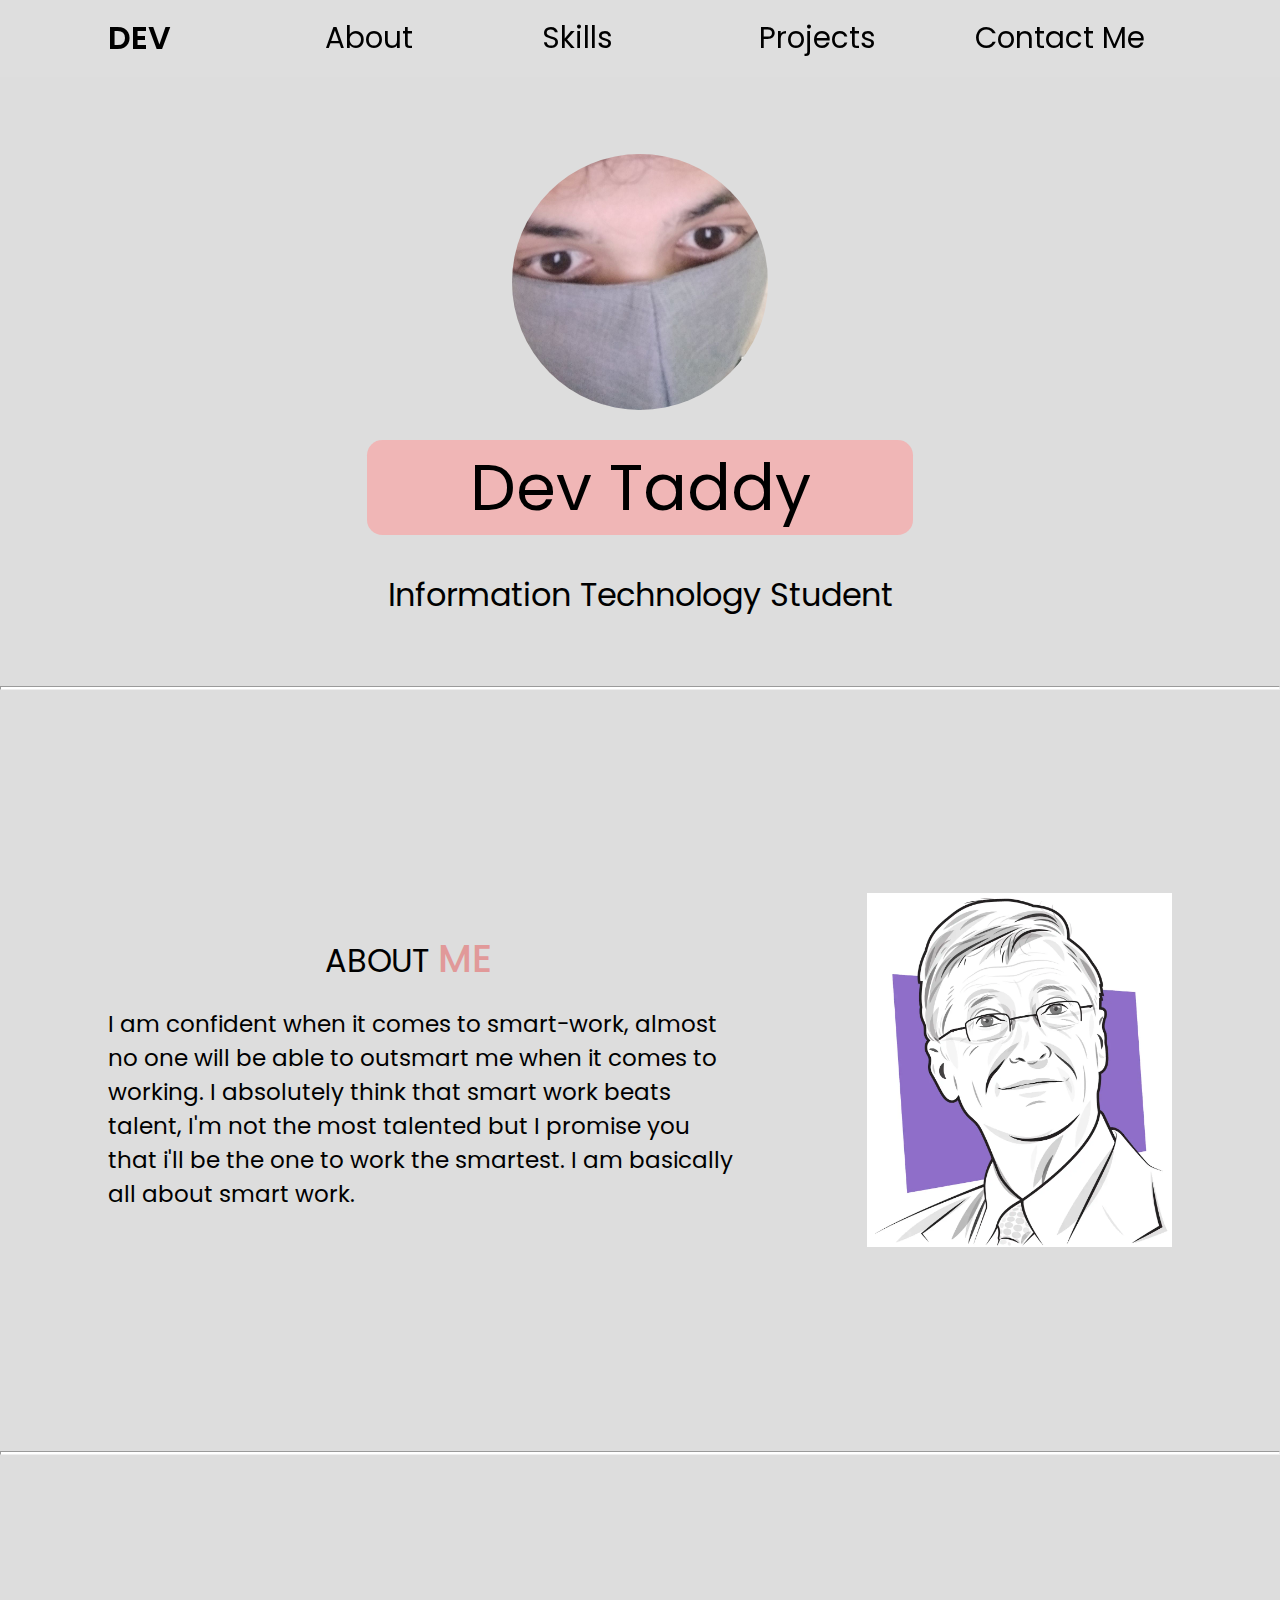
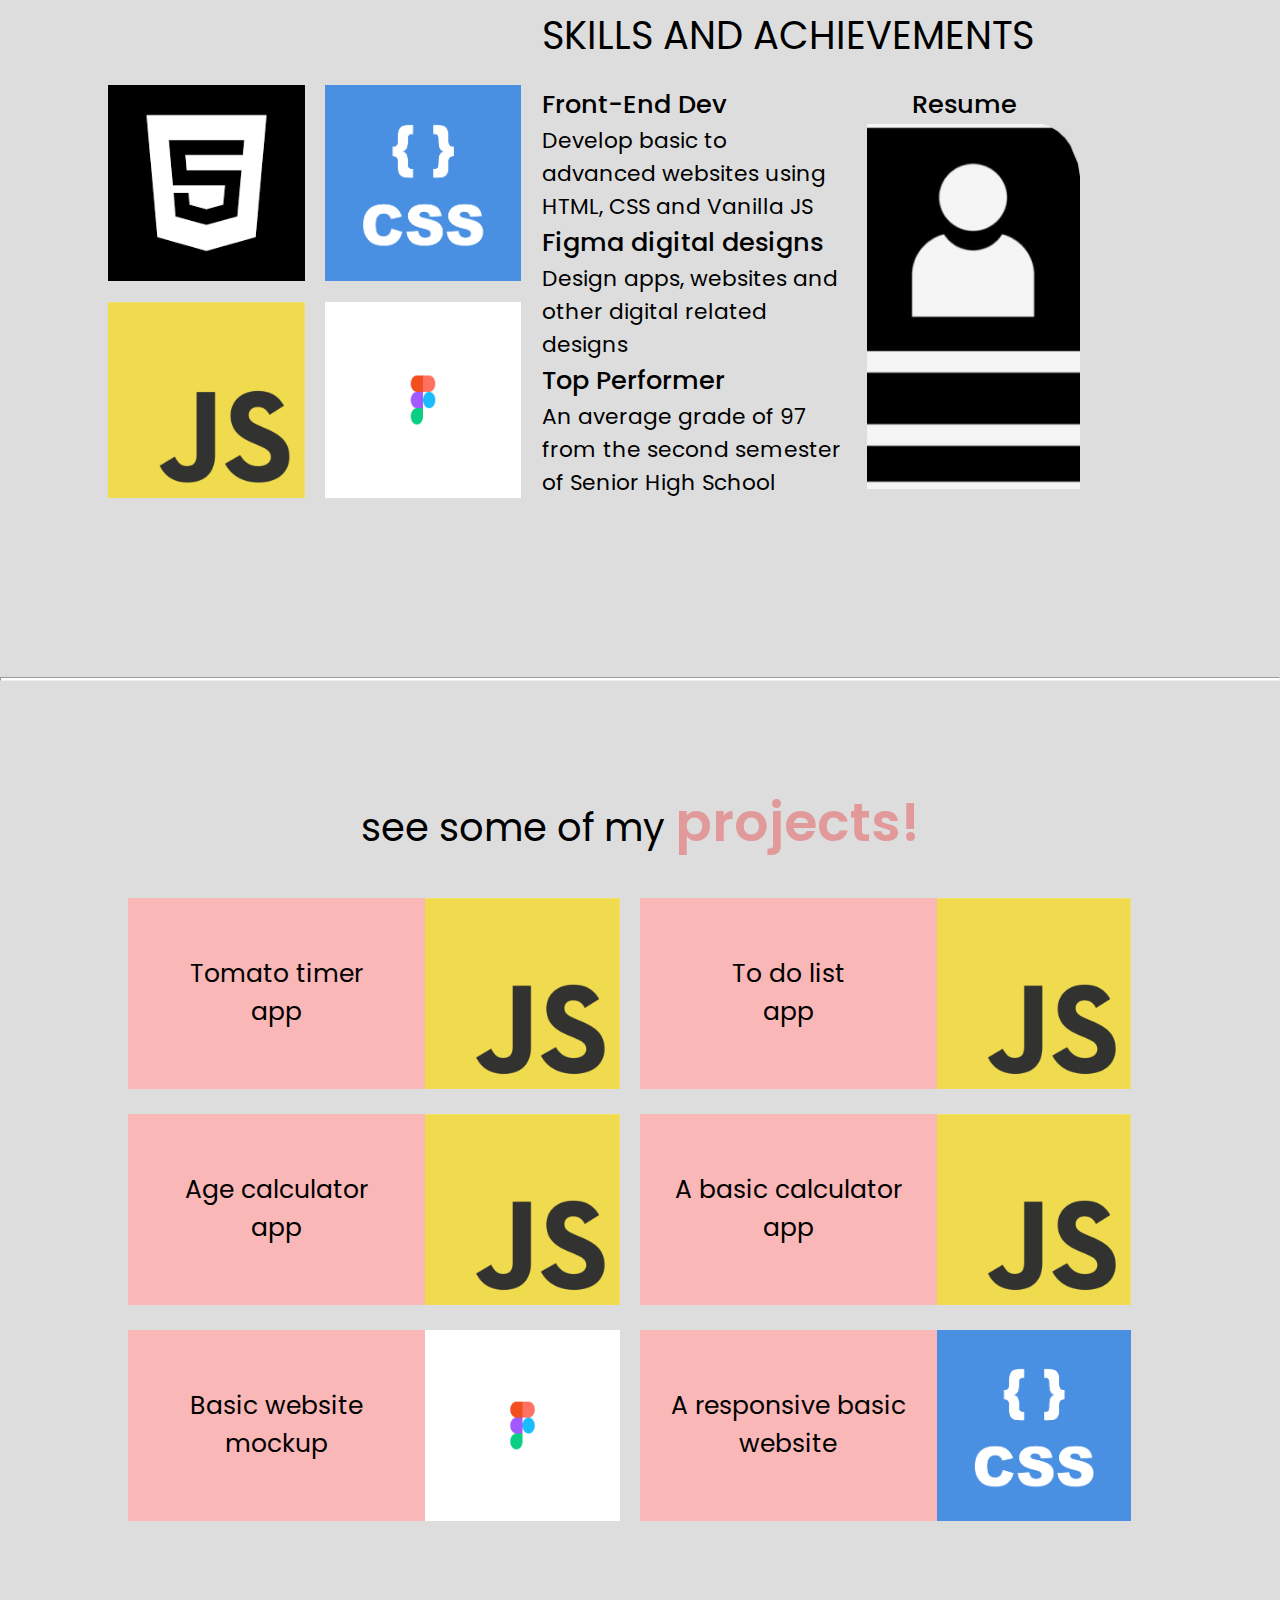
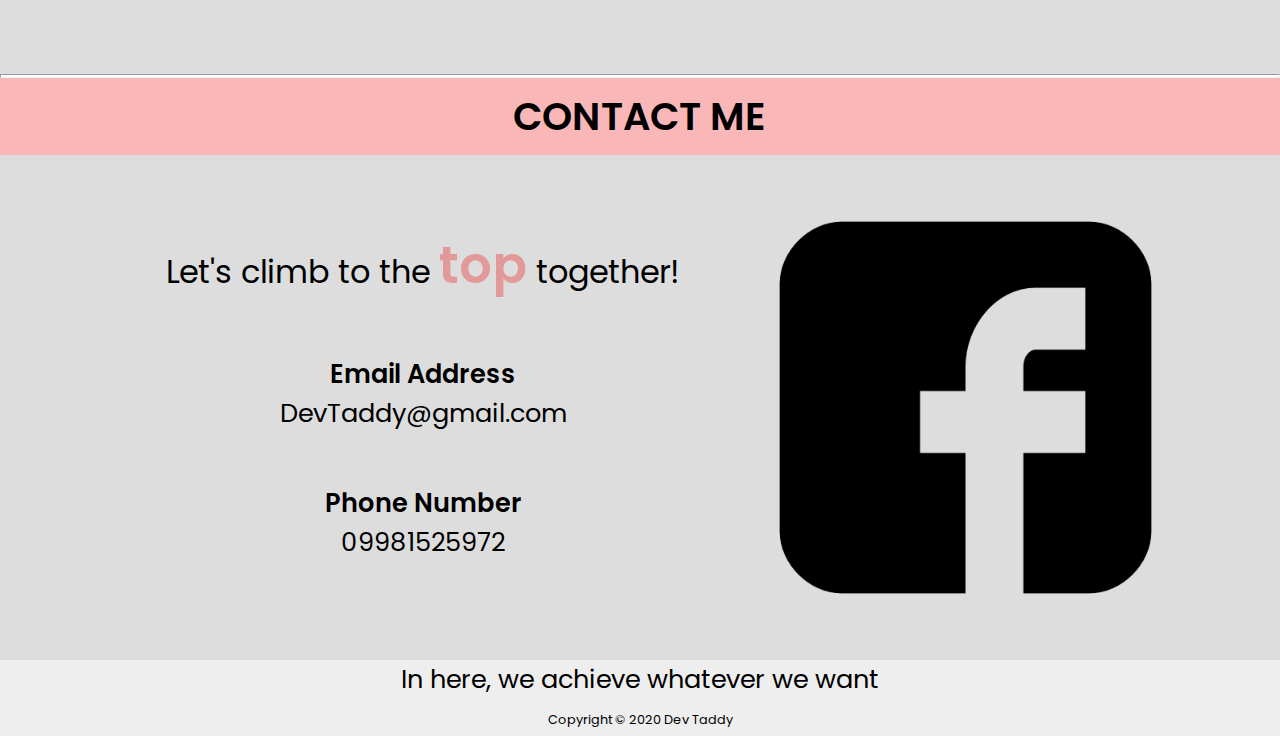
<file: index.html>
<!DOCTYPE html>
<html lang="en">
  <head>
    <meta charset="UTF-8" />
    <meta name="viewport" content="width=device-width, initial-scale=1.0" />
    <meta
      name="description"
      content="A personal portfolio of a web developer from Cebu City, Philippines"
    />
    <meta
      name="keywords"
      content="web design, web dev, portfolio, web dev portfolio, web development cebu, University of Cebu programmer
        , Cebu Programmer portfolio"
    />
    <link rel="stylesheet" type="text/css" href="CSS/style.css" />
    <link rel="icon" href="images/favicon.png" type="image/icon type" />
    <title>Dev Taddy</title>
  </head>
  <body>
    <main>
      <header class="navBar grid">
        <h1><a href="#landing">DEV</a></h1>
        <ul class="grid">
          <li><a href="#about">About</a></li>
          <li><a href="#skills">Skills</a></li>
          <li><a href="#projects">Projects</a></li>
          <li><a href="#contact">Contact Me</a></li>
        </ul>
      </header>
      <section class="landing grid" id="landing">
        <img class="profile" src="images/profPic.jpg" />
        <h1>Dev Taddy</h1>
        <p>Information Technology Student</p>
      </section>
      <hr id="about" />
      <section class="about grid">
        <div class="aboutText grid">
          <h1>ABOUT <span>ME</span></h1>
          <p>
            I am confident when it comes to smart-work, almost no one will be able to
            outsmart me when it comes to working. I absolutely think that smart work beats talent, 
            I'm not the most talented but I promise you
            that i'll be the one to work the smartest. I am basically all about
            smart work.
          </p>
        </div>
        <img src="images/smartWork.png" />
      </section>
      <hr id="skills" />
      <section class="skills grid">
        <h1>SKILLS AND ACHIEVEMENTS</h1>
        <div class="images grid">
          <img src="images/HTMLLogo.png" />
          <img src="images/CSSLogo.png" />
          <img src="images/JSLogo.png" />
          <img src="images/figmaLogo.png" />
        </div>
        <div class="text">
          <h3>Front-End Dev</h3>
          <p>
            Develop basic to advanced websites using HTML, CSS and Vanilla JS
          </p>
          <h3>Figma digital designs</h3>
          <p>Design apps, websites and other digital related designs</p>
          <h3>Top Performer</h3>
          <p>
            An average grade of 97 from the second semester of Senior High
            School
          </p>
        </div>
        <div class="resume">
          <h3>Resume</h3>
          <!--<a
            href="https://drive.google.com/file/d/1MkBUaSyWN50r_YkiK9x8UbpylEEcDX-Q/view"
            target="blank"
            >--><img src="images/resumeIcon.jpg"
          /></a>
        </div>
      </section>
      <hr id="projects" />
      <section class="projects">
        <h1>see some of my <span>projects!</span></h1>
        <a href="tomatoTimer/index.html" target="blank">
          <p>Tomato timer<br />app</p>
          <img src="images/JSLogo.png" />
        </a>
        <div class="columnGap gap"><span>span</span></div>
        <a href="toDoList/index.html" target="blank">
          <p>To do list<br />app</p>
          <img src="images/JSLogo.png" />
        </a>
        <div class="rowGap gap"><span>span</span></div>
        <a href="ageCalculator/index.html" target="blank">
          <p>Age calculator<br />app</p>
          <img src="images/JSLogo.png" />
        </a>
        <div class="columnGap gap"><span>gap</span></div>
        <a href="calculator/index.html" target="blank">
          <p>A basic calculator<br />app</p>
          <img src="images/JSLogo.png" />
        </a>
        <div class="rowGap gap"><span>span</span></div>
        <a href="figmaDesigns/Minimalistic Website.pdf" target="blank">
          <p>Basic website<br />mockup</p>
          <img src="images/figmaLogo.png" />
        </a>
        <div class="columnGap gap"><span>gap</span></div>
        <a href="basicWebsite/index.html" target="blank">
          <p>A responsive basic<br />website</p>
          <img src="images/CSSLogo.png" />
        </a>
        <div class="clearfix"></div>
      </section>
      <hr />
      <section class="contact grid" id="contact">
        <header class="miniHeader grid">
          <h1>CONTACT ME</h1>
        </header>
        <div class="contactInfo">
          <h2 class="textHeightSpacing">
            Let's climb to the <span>top</span> together!
          </h2>
          <h3>Email Address</h3>
          <p class="textHeightSpacing">DevTaddy@gmail.com</p>
          <h3>Phone Number</h3>
          <p>09981525972</p>
        </div>
        <a href="https://www.facebook.com/dev.teo.33" target="blank"
          ><img src="images/facebookIcon.png"
        /></a>
      </section>
      <footer class="footer">
        <p>In here, we achieve whatever we want</p>
        <p class="copyright">Copyright &copy; 2020 Dev Taddy</p>
      </footer>
    </main>
  </body>
</html>
</file>
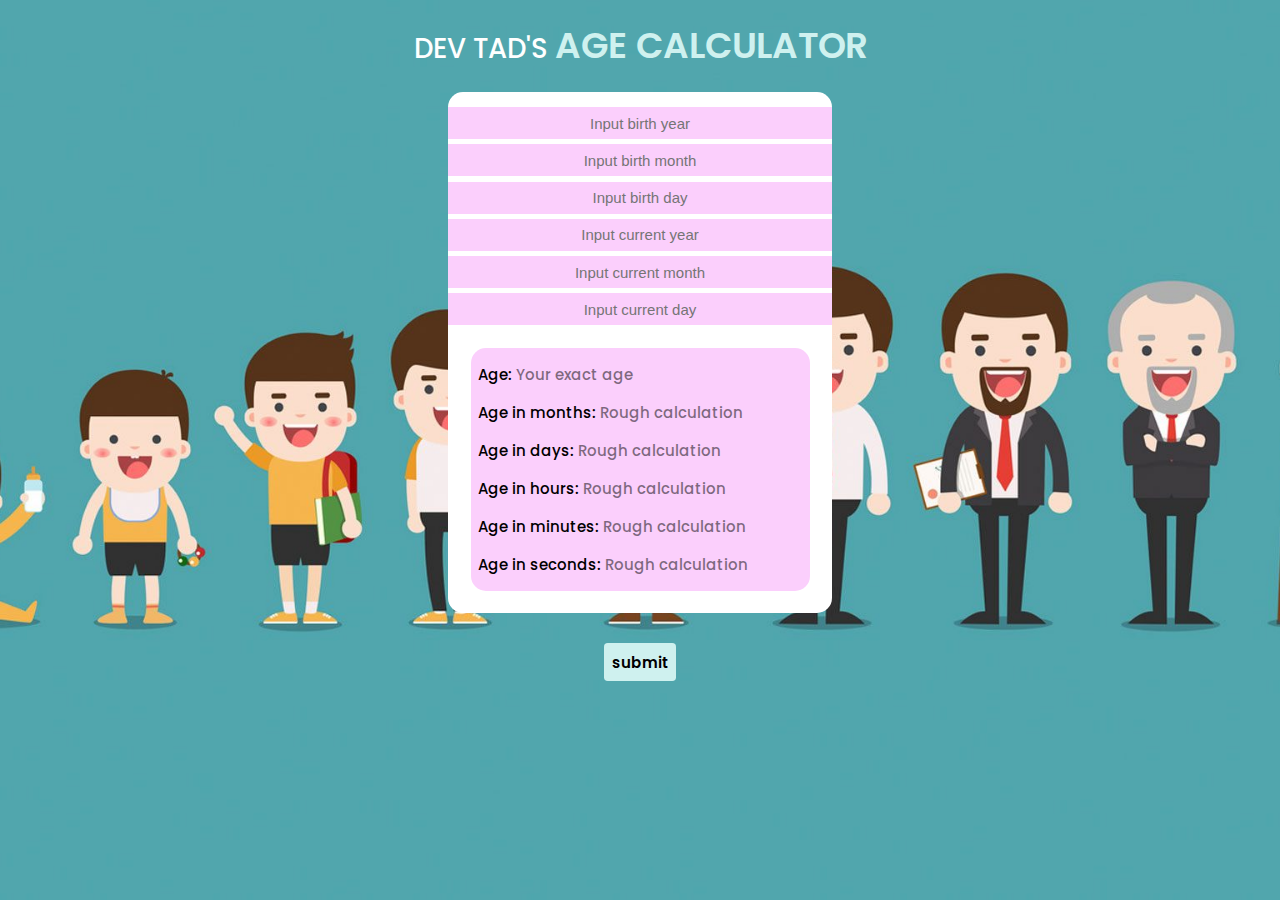
<file: ageCalculator/index.html>
<!DOCTYPE html>
<html lang="en">
  <head>
    <meta charset="UTF-8" />
    <meta name="viewport" content="width=device-width, initial-scale=1.0" />
    <link rel="stylesheet" type="text/css" href="CSS/style.css" />
    <script src="JavaScript/app.js"></script>
    <link rel="icon" href="images/favicon.png" type="image/icon type" />
    <title>Dev Taddy - Age Calculator</title>
  </head>
  <body>
    <main class="grid">
      <h1>DEV TAD'S <span class="h1-grow">AGE CALCULATOR</span></h1>
      <div class="age-calculator grid">
        <div class="input-container">
          <input class="birth-year date" placeholder="Input birth year" />
          <input class="birth-month date" placeholder="Input birth month" />
          <input class="birth-day date" placeholder="Input birth day" />
          <input class="current-year date" placeholder="Input current year" />
          <input class="current-month date" placeholder="Input current month" />
          <input class="current-day date" placeholder="Input current day" />
        </div>
        <div class="results">
          <p>Age: <span class="result change-age">Your exact age</span></p>
          <p>
            Age in months:
            <span class="result age-months">Rough calculation</span>
          </p>
          <p>
            Age in days: <span class="result age-days">Rough calculation</span>
          </p>
          <p>
            Age in hours:
            <span class="result age-hours">Rough calculation</span>
          </p>
          <p>
            Age in minutes:
            <span class="result age-minutes">Rough calculation</span>
          </p>
          <p>
            Age in seconds:
            <span class="result age-seconds">Rough calculation</span>
          </p>
        </div>
      </div>
      <button class="submit">submit</button>
    </main>
  </body>
</html>
</file>
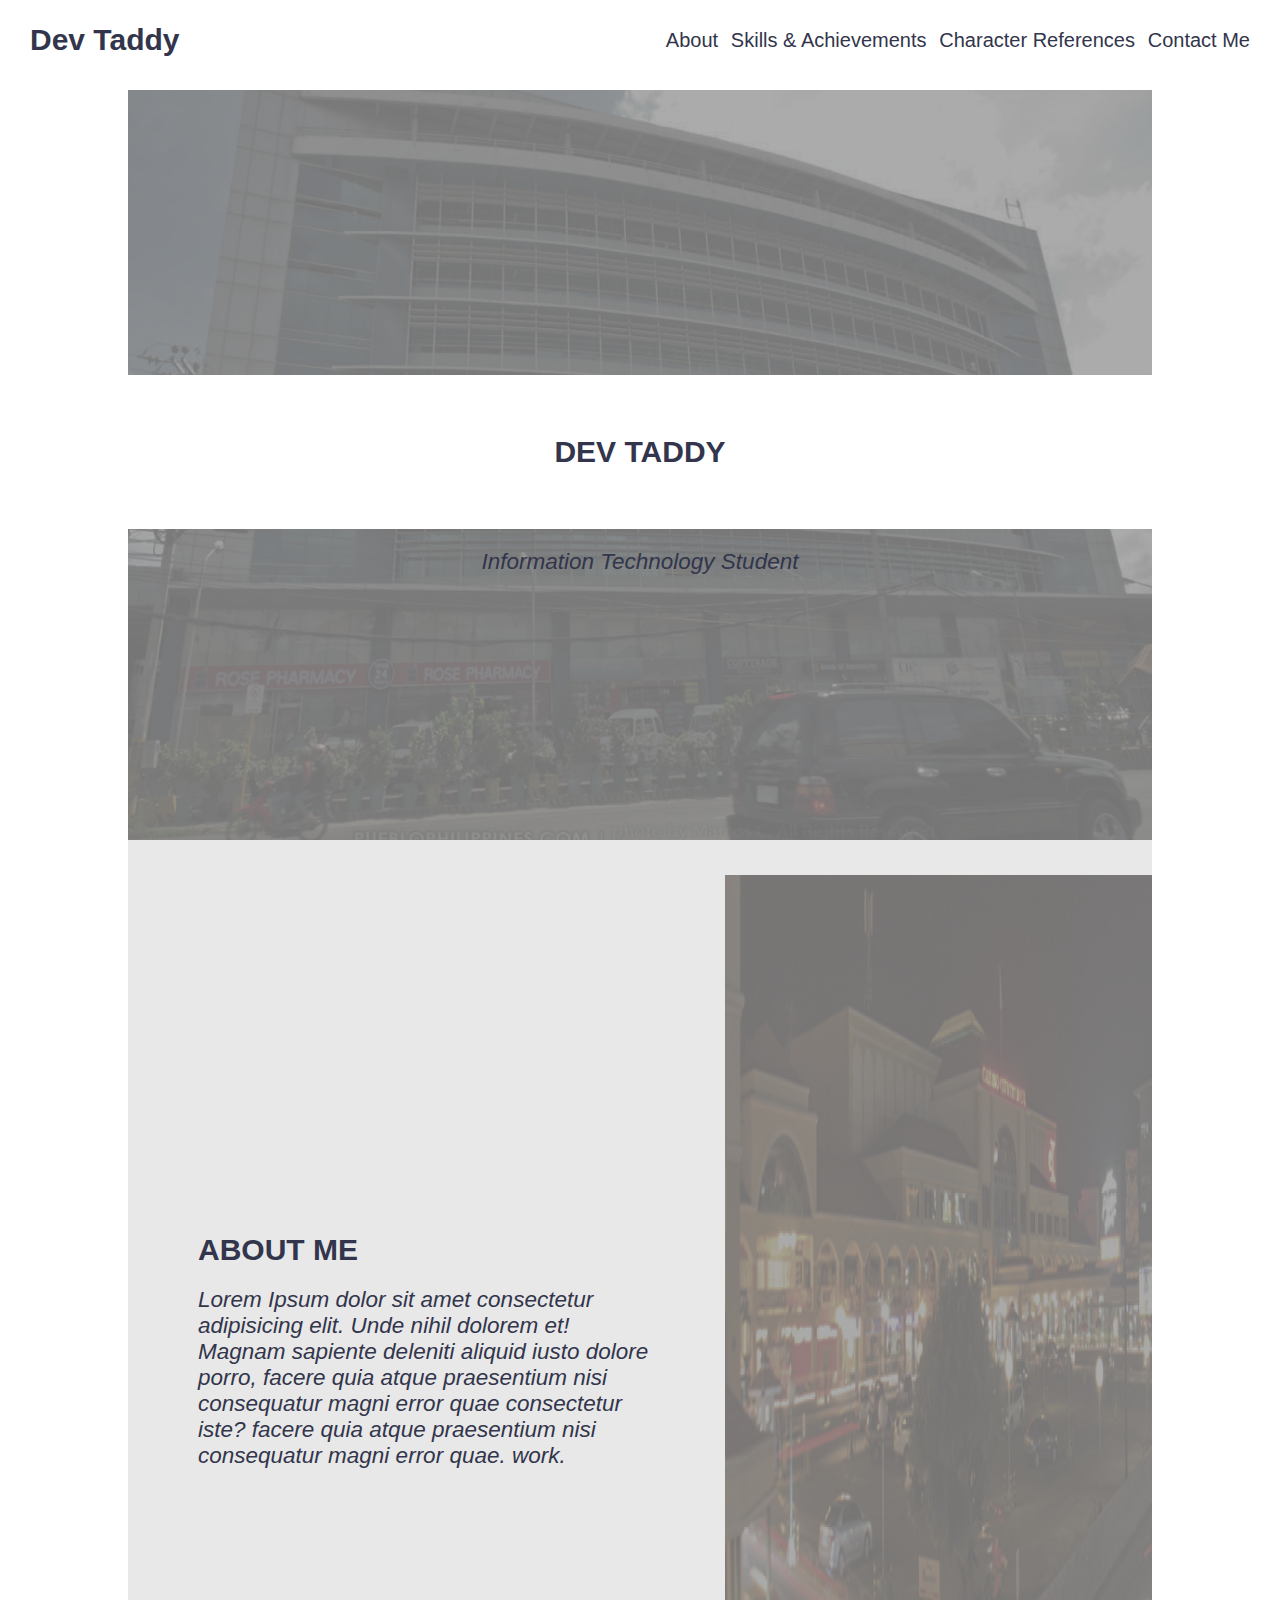
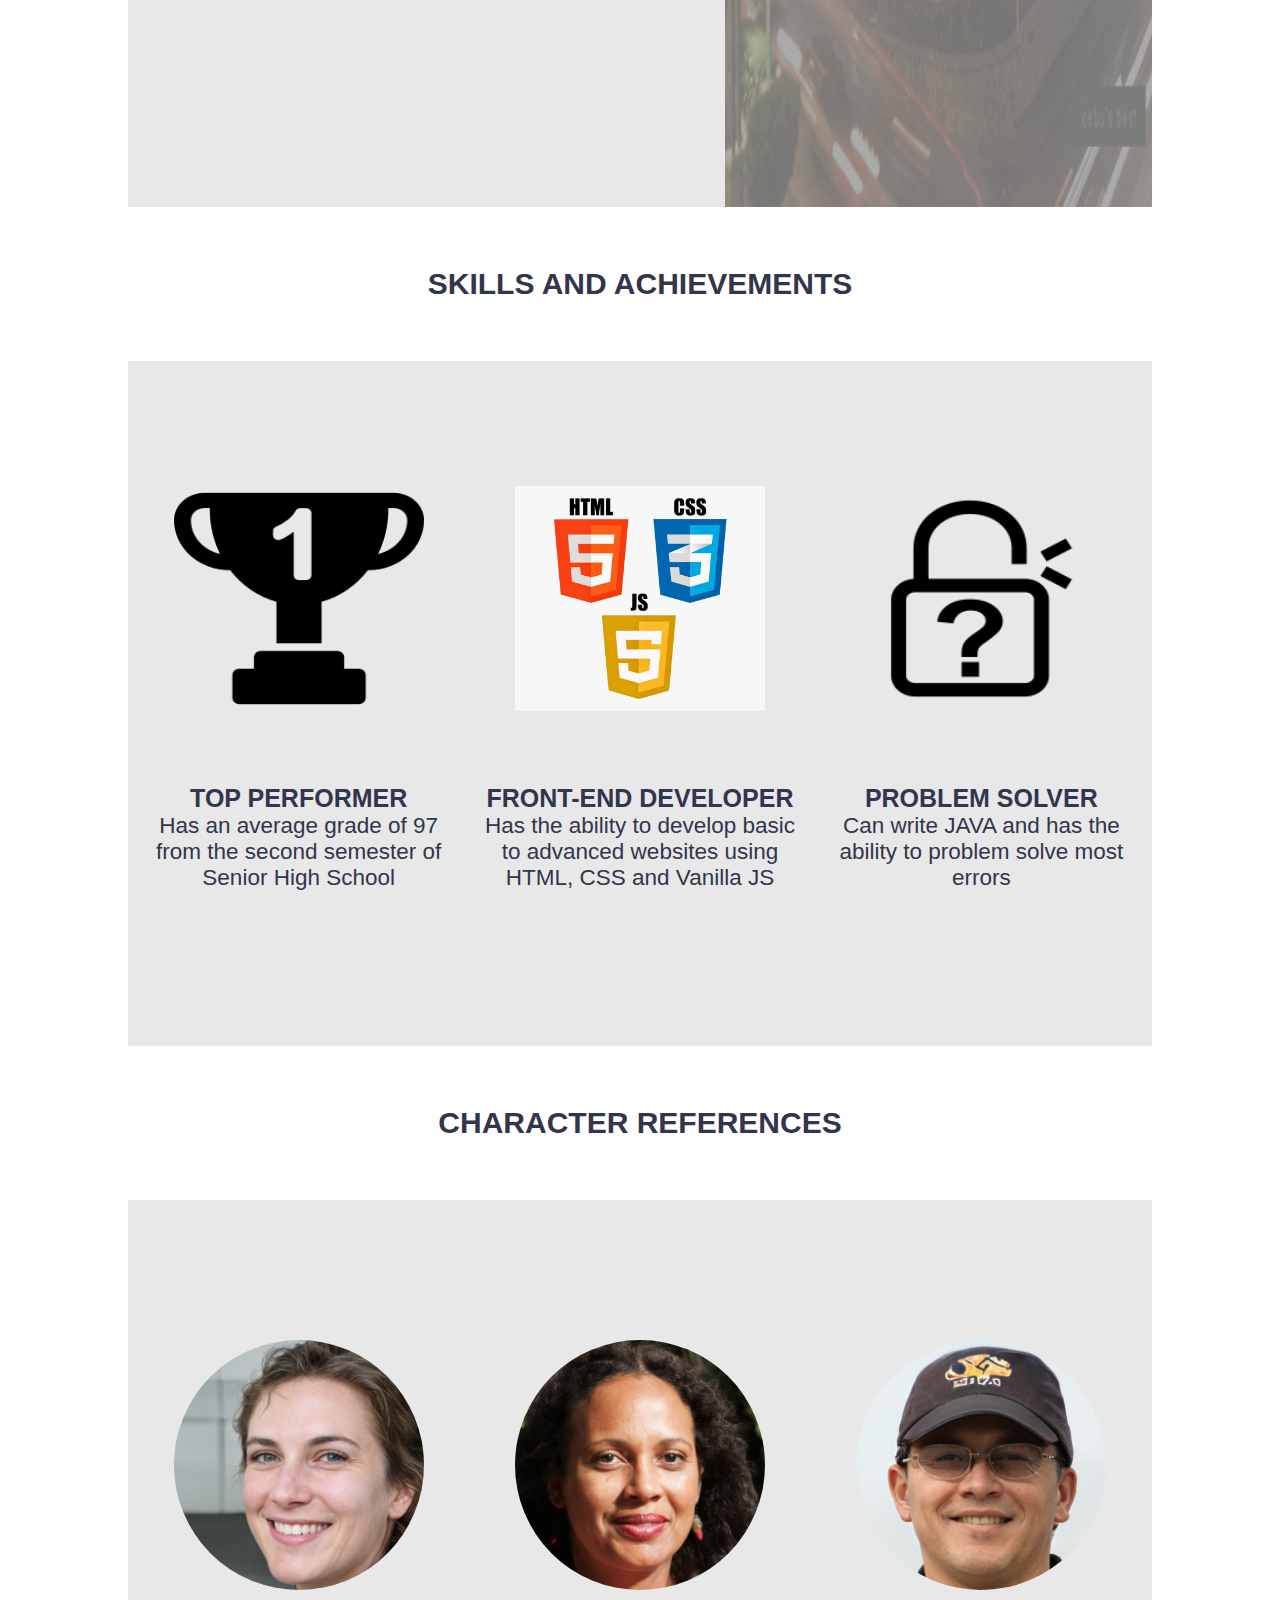
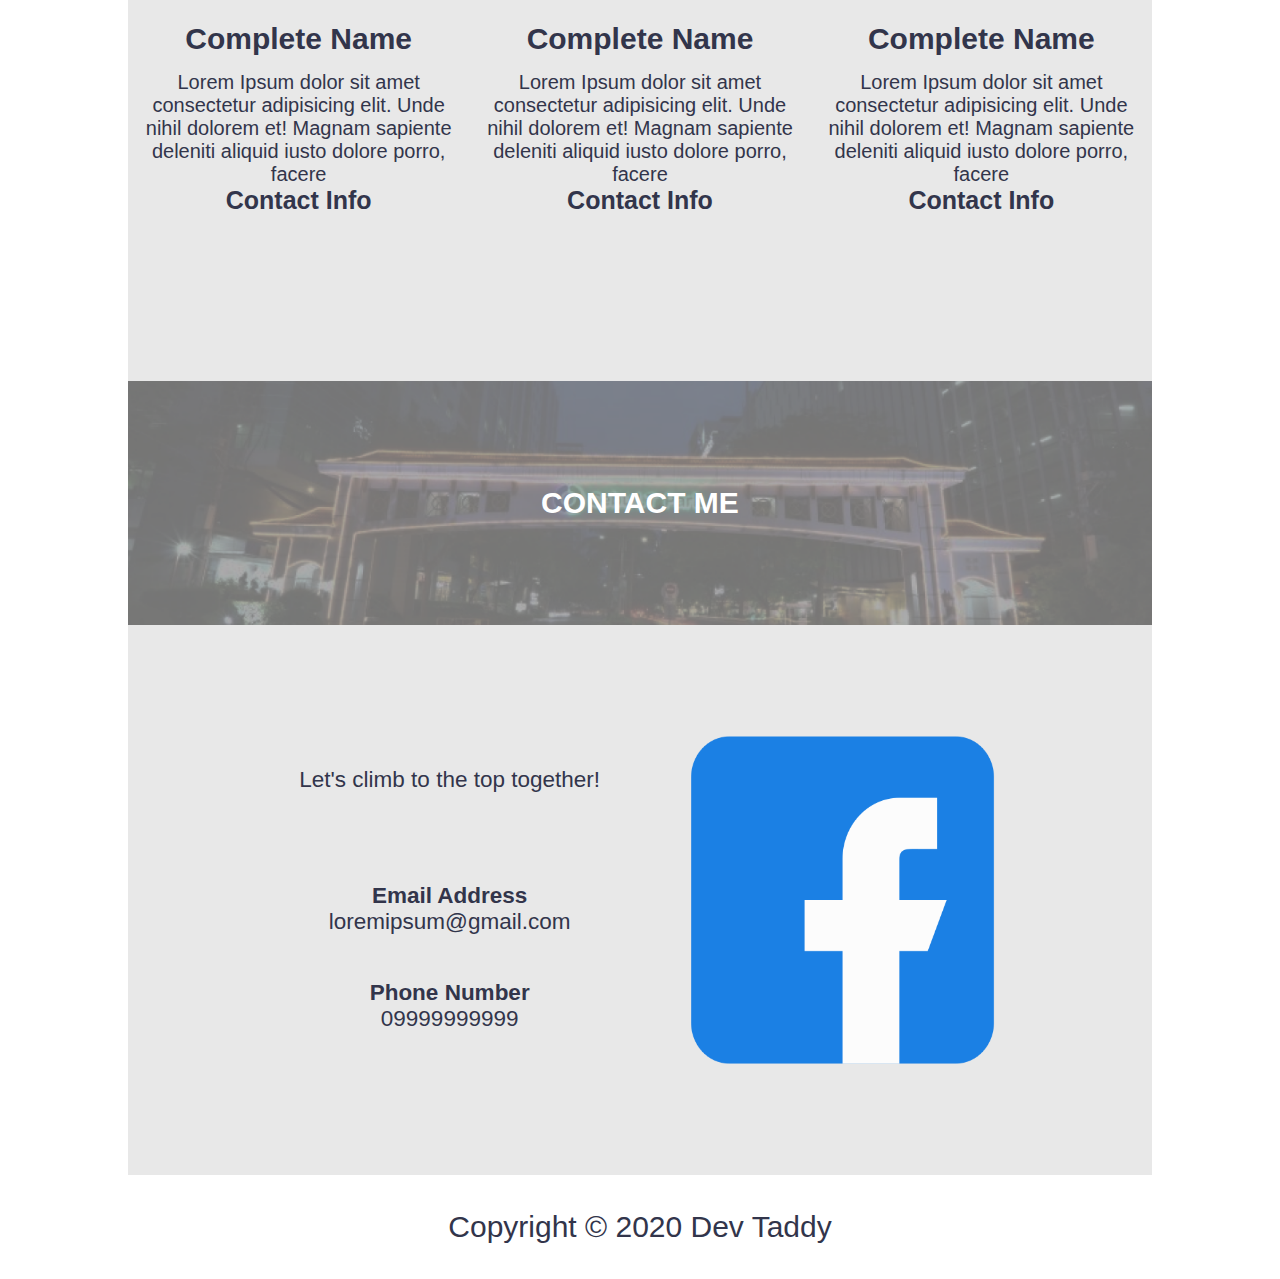
<file: basicWebsite/index.html>
<!DOCTYPE html>
<html lang="en">
  <head>
    <meta charset="UTF-8" />
    <meta name="viewport" content="width=device-width, initial-scale=1.0" />
    <link rel="stylesheet" href="CSS/Style.css" />
    <link rel="icon" href="images/favicon.png" type="image/icon type" />
    <title>Dev Taddy - Basic Website Template</title>
  </head>
  <body>
    <header class="grid">
      <h1><a href="#dev-teo">Dev Taddy</a></a></h1>
      <nav>
        <ul class>
          <li><a href="#about">About</a></li>
          <li><a href="#skills">Skills & Achievements</a></li>
          <li><a href="#character-references">Character References</a></li>
          <li><a href="#contact-me">Contact Me</a></li>
        </ul>
      </nav>
    </header>
    <main>
      <section id="dev-teo" class="landing grid">
        <div>
          <h1>DEV TADDY</h1>
          <p>Information Technology Student</p>
        </div>
      </section>
      <section id="about" class="about grid">
        <div>
          <h1>ABOUT ME</h1>
          <p>
            Lorem Ipsum dolor sit amet consectetur adipisicing elit. Unde nihil
            dolorem et! Magnam sapiente deleniti aliquid iusto dolore porro,
            facere quia atque praesentium nisi consequatur magni error quae
            consectetur iste? facere quia atque praesentium nisi consequatur
            magni error quae. work.
          </p>
        </div>
        <img src="images/cMall.png" />
      </section>
      <section id="skills" class="skills grid">
        <h1 class="title">SKILLS AND ACHIEVEMENTS</h1>
        <div class="skill">
          <img src="images/topOne.png" />
          <h2>TOP PERFORMER</h2>
          <p>
            Has an average grade of 97 from the second semester of Senior High
            School
          </p>
        </div>
        <div class="skill">
          <img src="images/HTMLCSSJS.png" />
          <h2>FRONT-END DEVELOPER</h2>
          <p>
            Has the ability to develop basic to advanced websites using HTML,
            CSS and Vanilla JS
          </p>
        </div>
        <div class="skill">
          <img src="images/problemSolver.png" />
          <h2>PROBLEM SOLVER</h2>
          <p>Can write JAVA and has the ability to problem solve most errors</p>
        </div>
      </section>
      <section id="character-references" class="character-references grid">
        <h1 class="title">CHARACTER REFERENCES</h1>
        <div class="contact">
          <img src="images/CR1.jpg" />
          <h1>Complete Name</h2>
          <p>
            Lorem Ipsum dolor sit amet consectetur adipisicing elit. Unde nihil dolorem et! Magnam sapiente deleniti aliquid iusto dolore porro, facere
          </p>
          <h2>Contact Info</h2>
        </div>
        <div class="contact">
          <img src="images/CR2.jpg" />
          <h1>Complete Name</h1>
          <p>
            Lorem Ipsum dolor sit amet consectetur adipisicing elit. Unde nihil dolorem et! Magnam sapiente deleniti aliquid iusto dolore porro, facere
          </p>
          <h2>Contact Info</h1>
        </div>
        <div class="contact">
          <img src="images/CR3.jpg" />
          <h1>Complete Name</h1>
          <p>
            Lorem Ipsum dolor sit amet consectetur adipisicing elit. Unde nihil dolorem et! Magnam sapiente deleniti aliquid iusto dolore porro, facere
          </p>
          <h2>Contact Info</h2>
        </div>
      </section>
      <section id="contact-me" class="contact-me grid">
        <h1>CONTACT ME</h1>
        <div class="details">
          <p>Let's climb to the top together!</p>
          <p>Email Address</p>
          <p>loremipsum@gmail.com</p>
          <p>Phone Number</p>
          <p>09999999999</p>
        </div>
        <img src="images/FBLogo.png">
      </section>
    </main>
    <footer>
      <h1>Copyright &copy; 2020 Dev Taddy</h1>
    </footer>
  </body>
</html>
</file>
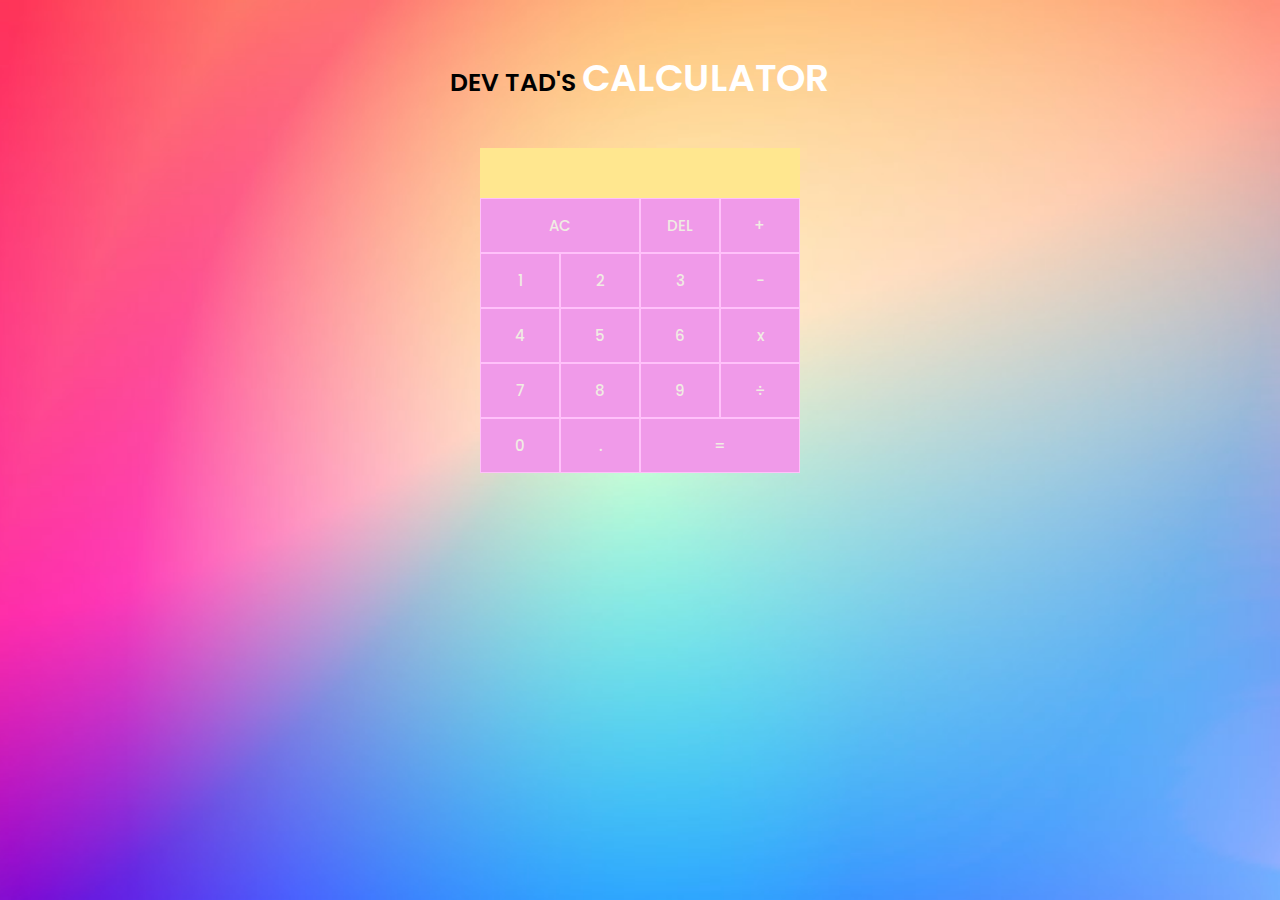
<file: calculator/index.html>
<!DOCTYPE html>
<html lang="en">
  <head>
    <meta charset="UTF-8" />
    <meta name="viewport" content="width=device-width, initial-scale=1.0" />
    <link rel="stylesheet" href="CSS/style.css" />
    <script src="JavaScript/app.js"></script>
    <link rel="icon" href="images/favicon.png" type="image/icon type" />
    <title>Dev Taddy - Calculator</title>
  </head>
  <body>
    <main class="grid">
      <h1>DEV TAD'S <span class="h1-grow">CALCULATOR</span></h1>
      <div class="calculator grid">
        <p></p>
        <button class="all-clear">AC</button>
        <button class="delete-entry">DEL</button>
        <button id="plus" class="operations">+</button>
        <button id="one" class="numbers">1</button>
        <button id="two" class="numbers">2</button>
        <button id="three" class="numbers">3</button>
        <button id="minus" class="operations">-</button>
        <button id="four" class="numbers">4</button>
        <button id="five" class="numbers">5</button>
        <button id="six" class="numbers">6</button>
        <button id="multiply" class="operations">x</button>
        <button id="seven" class="numbers">7</button>
        <button id="eight" class="numbers">8</button>
        <button id="nine" class="numbers">9</button>
        <button id="divide" class="operations">&divide</button>
        <button id="zero" class="numbers">0</button>
        <button id="dot" class="numbers">.</button>
        <button class="equals">=</button>
      </div>
    </main>
  </body>
</html>
</file>
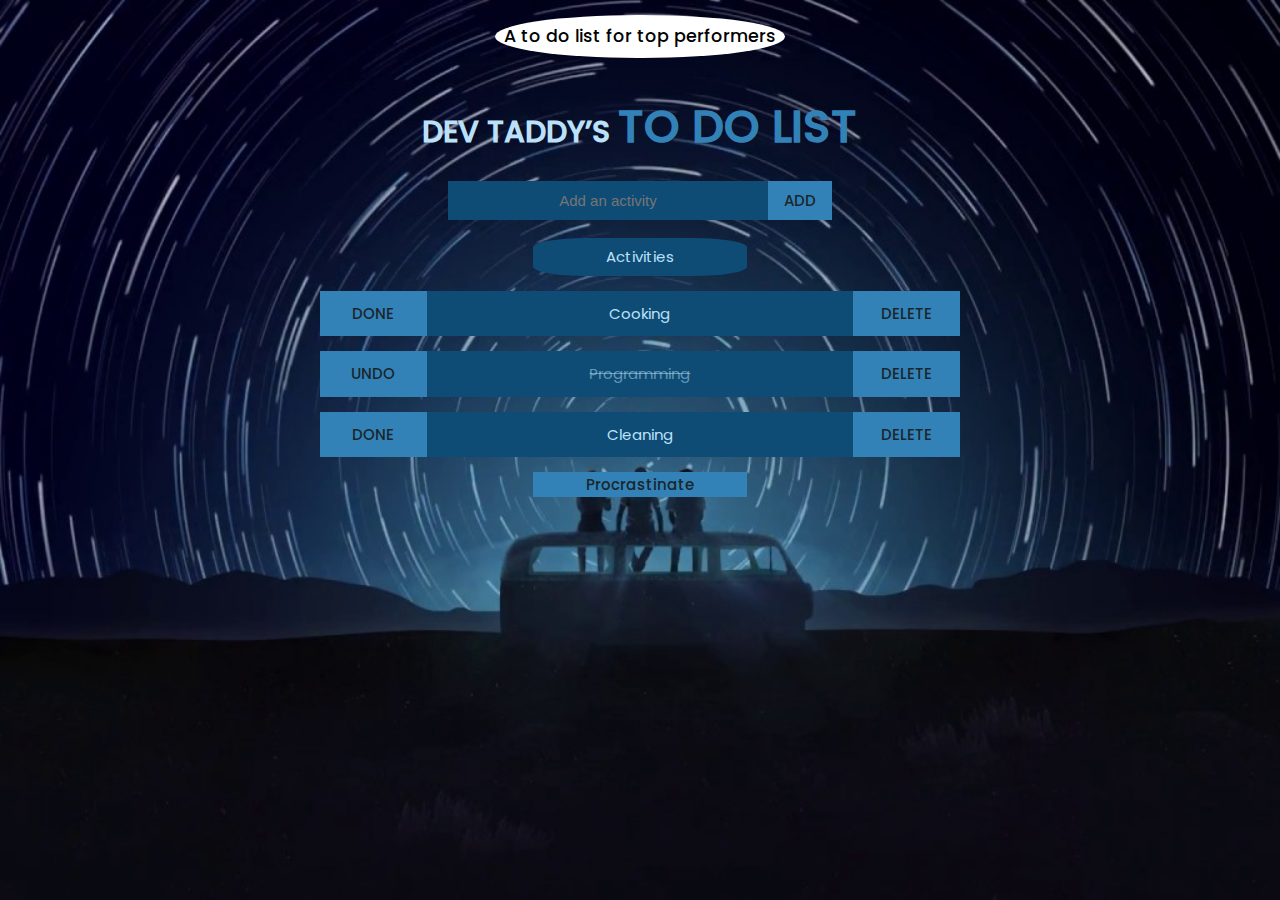
<file: toDoList/index.html>
<!DOCTYPE html>
<html lang="en">
  <head>
    <meta charset="UTF-8" />
    <meta name="viewport" content="width=device-width, initial-scale=1.0" />
    <link rel="stylesheet" type="text/css" href="CSS/style.css" />
    <link rel="icon" href="assets/favicon.png" type="image/icon type" />
    <script src="JavaScript/app.js"></script>
    <title>Dev Taddy - To Do List</title>
  </head>
  <body>
    <main id="main" class="grid">
      <h2>A to do list for top performers</h2>
      <h1>DEV TADDY’S <span class="h1-grow">TO DO LIST</span></h1>
      <div class="grid-15">
        <input type="text" placeholder="Add an activity" />
        <button class="add-button">ADD</button>
      </div>
      <section class="grid activity-list">
        <p class="activities-header activities">Activities</p>
        <button class="done-btn">DONE</button>
        <p class="activities">Cooking</p>
        <button class="remove-btn">DELETE</button>
        <button class="undo-btn">UNDO</button>
        <p class="activities done">Programming</p>
        <button class="remove-btn">DELETE</button>
        <button class="done-btn">DONE</button>
        <p class="activities">Cleaning</p>
        <button class="remove-btn">DELETE</button>
      </section>
      <button class="lazy">Procrastinate</button>
    </main>
  </body>
</html>
</file>
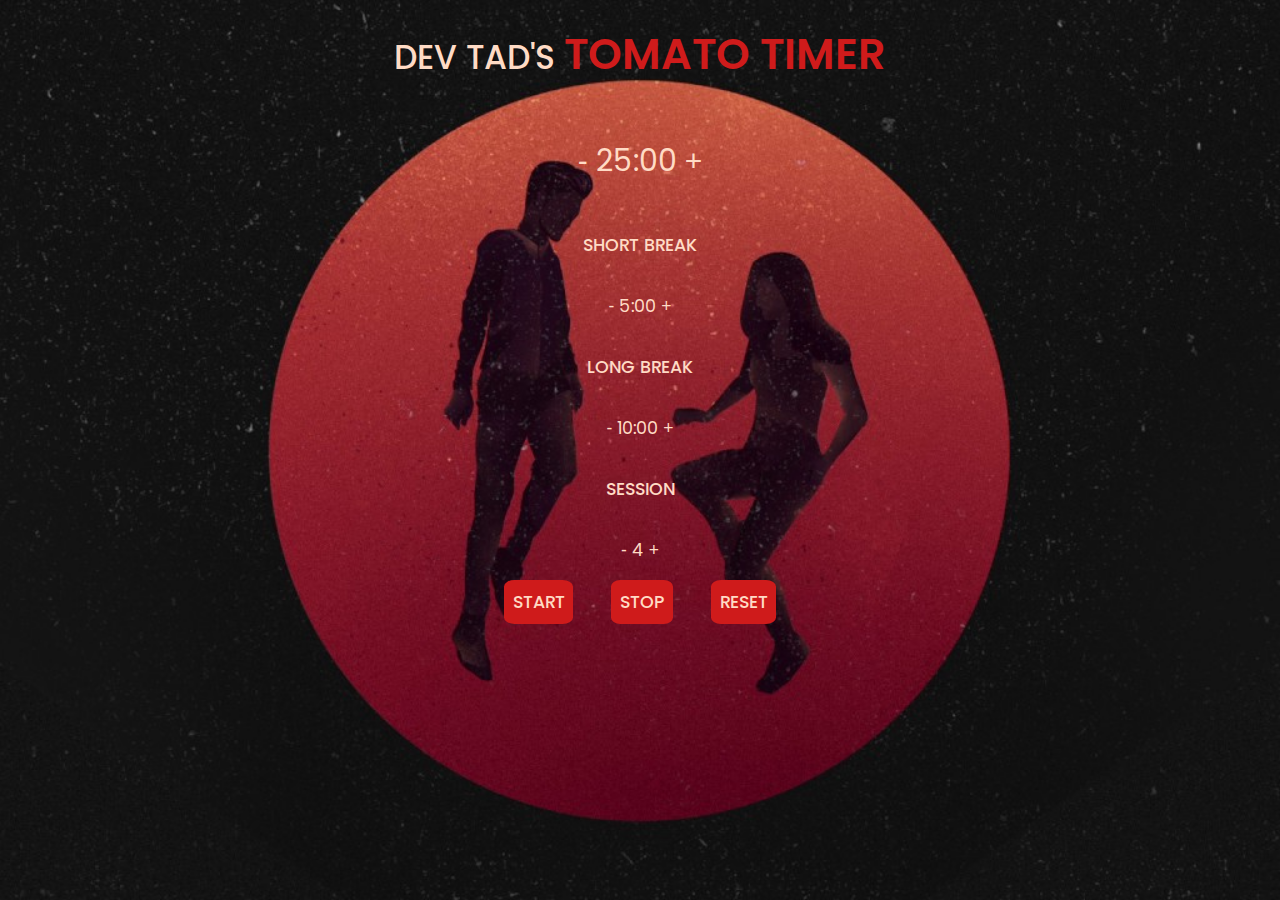
<file: tomatoTimer/index.html>
<!DOCTYPE html>
<html lang="en">
  <head>
    <meta charset="UTF-8" />
    <meta name="viewport" content="width=device-width, initial-scale=1.0" />
    <link rel="stylesheet" type="text/css" href="CSS/style.css" />
    <script src="JavaScript/app.js"></script>
    <link rel="icon" href="images/favicon.png" type="image/icon type" />
    <title>Dev Taddy - Tomato Timer</title>
  </head>
  <body>
    <audio src="audio/breakAudio.mp3" class="break-audio"></audio>
    <audio src="audio/workAudio.mp3" class="work-audio"></audio>
    <audio src="audio/congratsAudio.mp3" class="congrats-audio"></audio>
    <main class="grid">
      <h1>DEV TAD'S <span class="h1-grow"> TOMATO TIMER </span></h1>
      <p>
        <button class="decrement-tomato iD">-</button
        ><span class="tomato-minutes"> 25</span>:<span class="tomato-seconds"
          >00 </span
        ><button class="increment-tomato iD">+</button>
      </p>
      <p class="title">SHORT BREAK</p>
      <p>
        <button class="decrement-shortBrk iD">-</button>
        <span class="shortBrk-minutes"> 5</span>:<span class="shortBrk-seconds"
          >00 </span
        ><button class="increment-shortBrk iD">+</button>
      </p>
      <p class="title">LONG BREAK</p>
      <p>
        <button class="decrement-longBrk iD">-</button
        ><span class="longBrk-minutes"> 10</span>:<span class="longBrk-seconds"
          >00 </span
        ><button class="increment-longBrk iD">+</button>
      </p>
      <p class="title">SESSION</p>
      <p>
        <button class="decrement-session iD">-</button
        ><span id="session"> 4 </span>
        <button class="increment-session iD">+</button>
      </p>
      <div class="customize-buttons">
        <button class="start button-stlye">START</button>
        <button class="stop button-stlye">STOP</button>
        <button class="reset button-stlye">RESET</button>
      </div>
    </main>
  </body>
</html>
</file>
<file: CSS/style.css>
/* Font */
@font-face {
  font-family: "poppins";
  src: url(../fonts/Poppins-Regular.ttf);
  font-style: normal;
  font-weight: 100;
}
@font-face {
  font-family: "poppins";
  src: url(../fonts/Poppins-Medium.ttf);
  font-style: normal;
  font-weight: 200;
}
@font-face {
  font-family: "poppins";
  src: url(../fonts/Poppins-SemiBold.ttf);
  font-style: normal;
  font-weight: 300;
}
/* Base/Reset */
* {
  background: #dddddd;
  padding: 0;
  margin: 0;
  font-family: poppins;
  font-weight: 100;
  scroll-behavior: smooth;
  color: #000000;
}
.clearfix {
  clear: both;
}
a {
  text-decoration: none;
}
a:hover {
  text-decoration: underline;
}
.grid {
  display: grid;
  grid-template-columns: repeat(12, 1fr);
  grid-gap: 1.6vw;
}
hr {
  color: #ffffff;
  background: #ffffff;
  padding: 0.08vw;
}
/* Header */
.navBar {
  background: rgba(221, 221, 221, 75%);
  height: 6vw;
  width: 100%;
  position: fixed;
  z-index: 1;
}
.navBar h1 {
  background: rgba(221, 221, 221, 0%);
  grid-column: 2/3;
  font-size: 2.5vw;
  align-self: center;
}
.navBar ul {
  background: rgba(221, 221, 221, 0%);
  grid-column: 4/12;
}
.navBar li {
  background: rgba(221, 221, 221, 0%);
  display: inline;
  font-size: 2.3vw;
  grid-column: span 3;
  align-self: center;
}
.navBar li a,
.navBar h1 a {
  background: rgba(221, 221, 221, 0%);
}
.navBar h1 a {
  font-weight: 300;
}

/* Landing Section */
.landing {
  margin-bottom: 5.2vw;
}
.profile {
  grid-column: 1/13;
  width: 20vw;
  height: 20vw;
  border-radius: 50%;
  margin: 12vw auto 0.8vw auto;
  justify-self: center;
}
.landing h1,
p {
  grid-column: 1/13;
  justify-self: center;
}
.landing h1 {
  background: rgba(245, 168, 168, 75%);
  padding: 0 8vw;
  border-radius: 1.2vw;
  font-size: 5vw;
  margin-bottom: 1.2vw;
}
.landing p {
  font-size: 2.5vw;
}
/* About Section */
.about {
  margin-top: 15.9vw;
  margin-bottom: 15.9vw;
}
.aboutText {
  grid-column: 2/8;
  align-self: center;
}
.aboutText h1 {
  grid-column: 5/9;
  font-size: 2.5vw;
}
.about div h1 span {
  color: #e19999;
  font-family: poppins;
  font-weight: 200;
  font-size: 3vw;
}
.about p {
  grid-column: 1/13;
  font-size: 1.8vw;
}
.about img {
  grid-column: 9/12;
  width: 100%;
}
/* Skills Section */
.skills {
  margin-top: 11.9vw;
  margin-bottom: 13.9vw;
}
.skills h1 {
  grid-column: 6/12;
  font-size: 3vw;
}
.skills .images {
  grid-column: 2/6;
}
.skills .images img {
  grid-column: span 6;
  width: 100%;
}
.skills .text {
  grid-column: 6/9;
}
.skills h3 {
  font-size: 2vw;
  font-family: poppins;
  font-weight: 200;
}
.skills p {
  font-size: 1.697vw;
}
.skills .resume {
  grid-column: 9/12;
}
.skills .resume h3 {
  margin-left: 3.5vw;
}
.skills .resume img {
  width: 70%;
}
/* Projects Section*/
.projects {
  width: 80%;
  margin: 8vw auto 12vw auto;
}

.projects h1 {
  text-align: center;
  font-size: 3vw;
  margin-bottom: 2.7vw;
}
.projects h1 span {
  font-family: poppins;
  font-weight: 300;
  font-size: 4.2vw;
  color: #e19999;
}
.projects p {
  background: #fab7b7;
  width: 29%;
  padding: 57.5px 0;
  max-height: 115px;
  font-size: 25px;
  float: left;
  text-align: center;
}
.projects .columnGap {
  width: 2%;
  float: left;
}
.projects .rowGap {
  width: 100%;
  float: left;
}
.projects .gap span {
  color: #dddddd;
}
.projects img {
  width: 19%;
  max-height: 191px;
  float: left;
}
/* Contact Section*/
.contact {
  margin-bottom: 3vw;
}
.miniHeader {
  grid-column: 1/13;
  background: #fab7b7;
  height: 6vw;
  margin-bottom: 2vw;
}
.miniHeader h1 {
  grid-column: 1/13;
  background: #fab7b7;
  justify-self: center;
  align-self: center;
  font-family: poppins;
  font-weight: 300;
  font-size: 3vw;
}
.contactInfo {
  margin: 2vw 0 2vw 0;
  grid-column: 2/8;
  text-align: center;
}
.contactInfo .textHeightSpacing {
  margin-bottom: 4vw;
}
.contactInfo h2 {
  font-size: 2.5vw;
}
.contactInfo span {
  color: #e19999;
  font-family: poppins;
  font-weight: 300;
  font-size: 4vw;
}
.contactInfo h3 {
  font-size: 2vw;
  font-family: poppins;
  font-weight: 300;
}
.contactInfo p {
  font-size: 2vw;
}
.contact a {
  grid-column: 8/12;
}
.contact img {
  width: 100%;
}
/* Footer */
.footer {
  background: rgba(255, 255, 255, 50%);
  height: 6vw;
}
.footer p {
  margin-top: 1vw;
  background-color: rgba(255, 255, 255, 0%);
  text-align: center;
  font-size: 2vw;
}
.footer .copyright {
  font-size: 1vw;
}
/* media queries */
@media (min-width: 3000px) {
  .projects p {
    padding: 49.5px 0;
    font-size: 30px;
  }
  .projects img {
    height: 260px;
  }
}
@media (max-width: 1250px) {
  .projects p {
    padding: 38.525px 0;
    font-size: 16.75px;
  }
  .projects img {
    height: 129px;
  }
}
@media (max-width: 800px) {
  .projects p {
    padding: 25.81175px 0;
    font-size: 11.2225px;
  }
  .projects img {
    height: 88px;
  }
}
@media (max-width: 450px) {
  .projects p {
    padding: 17.2938725px 0;
    font-size: 7.519075px;
  }
  .projects img {
    height: 58.5px;
  }
}
</file>
<file: ageCalculator/CSS/style.css>
/*Font*/
@font-face {
  font-family: "poppins";
  src: url(../fonts/Poppins-Regular.ttf);
  font-style: normal;
  font-weight: 100;
}
@font-face {
  font-family: "poppins";
  src: url(../fonts/Poppins-Medium.ttf);
  font-style: normal;
  font-weight: 200;
}
@font-face {
  font-family: "poppins";
  src: url(../fonts/Poppins-SemiBold.ttf);
  font-style: normal;
  font-weight: 300;
}
/* Base and Reset */
body {
  padding: 0;
  margin: 0;
  font-family: poppins;
  font-weight: 100;
  font-size: 10px;
  color: #000000;
  background-image: url(../images/BG.jpg);
  background-size: cover;
  background-repeat: no-repeat; /* Stops image repeating */
  background-attachment: fixed; /* Fixes image to scroll with page rather than scrolling off the bottom */
  background-position: center center; /* Centres image on page */
  background-size: cover; /* Stretches image to fill page */
}
.grid {
  display: grid;
  grid-template-columns: repeat(12, 1fr);
}
/* Custom */
h1 {
  font-size: 2.75em;
  grid-column: 1/13;
  justify-self: center;
  font-weight: 200;
  color: #ffffff;
}
.h1-grow {
  font-weight: 300;
  font-size: 1.3em;
  color: #cff1ef;
}
.age-calculator {
  background: #ffffff;
  grid-column: 1/13;
  justify-self: center;
  width: 30%;
  border-radius: 1.5em;
}
.input-container {
  grid-column: 1/13;
  margin-top: 1em;
}
.date {
  font-size: 1.5em;
  margin-top: 0.35em;
  grid-column: 1/13;
  text-align: center;
  background: #fbcffc;
  width: 100%;
  border: 0;
  outline: 0;
  box-sizing: border-box;
  padding: 0.5em 0;
}
.results {
  font-size: 1.5em;
  grid-column: 1/13;
  background: #fbcffc;
  margin: 1.5em;
  padding-left: 0.5em;
  border-radius: 1em;
  font-weight: 200;
}
.result {
  color: rgba(0, 0, 0, 50%);
}
.submit {
  grid-column: 1/13;
  justify-self: center;
  margin: 2em 0;
  border: 0;
  outline: 0;
  background: #cff1ef;
  padding: 0.5em;
  font-size: 1.5em;
  cursor: pointer;
  font-family: poppins;
  border-radius: 0.25em;
}
button:active {
  color: #cff1ef;
}
@media (max-width: 1000px) {
  body {
    font-size: 10px;
  }
  .age-calculator {
    width: 40%;
  }
}

@media (max-width: 800px) {
  body {
    font-size: 10px;
  }
  .age-calculator {
    width: 50%;
  }
}

@media (max-width: 600px) {
  h1 {
    font-size: 2.25em;
  }
  body {
    font-size: 10px;
  }
  .age-calculator {
    width: 60%;
  }
}

@media (max-width: 400px) {
  h1 {
    font-size: 1.75em;
  }
  body {
    font-size: 10px;
  }
  .age-calculator {
    width: 70%;
  }
}
</file>
<file: calculator/CSS/style.css>
/*Font*/
@font-face {
  font-family: "poppins";
  src: url(../fonts/Poppins-Regular.ttf);
  font-style: normal;
  font-weight: 100;
}
@font-face {
  font-family: "poppins";
  src: url(../fonts/Poppins-Medium.ttf);
  font-style: normal;
  font-weight: 200;
}
@font-face {
  font-family: "poppins";
  src: url(../fonts/Poppins-SemiBold.ttf);
  font-style: normal;
  font-weight: 300;
}
/* Base and Reset */
body {
  padding: 0;
  margin: 0;
  font-family: poppins;
  font-weight: 100;
  font-size: 10px;
  background-image: url(../images/BG.jpg);
  background-size: cover;
  background-repeat: no-repeat; /* Stops image repeating */
  background-attachment: fixed; /* Fixes image to scroll with page rather than scrolling off the bottom */
  background-position: center center; /* Centres image on page */
  background-size: cover; /* Stretches image to fill page */
}
.grid {
  display: grid;
  grid-template-columns: repeat(12, 1fr);
}
/* custom */
h1 {
  grid-column: 1/13;
  justify-self: center;
  font-size: 2.5em;
  margin-top: 2em;
  color: #000000;
}
.h1-grow {
  font-size: 1.5em;
  font-weight: 300;
  color: #ffffff;
}
.calculator {
  margin-top: 0.5em;
  grid-column: 1/13;
  justify-self: center;
  width: 25%;
}
p {
  grid-column: 1/13;
  justify-self: center;
  background: #ffe78f;
  width: 100%;
  font-size: 2em;
  padding: 1.25em;
  text-align: right;
  color: #000000;
  margin-bottom: 0;
  box-sizing: border-box;
  overflow: auto;
}
button {
  grid-column: span 3;
  color: #f0ece3;
  font-family: poppins;
  font-weight: 200;
  cursor: pointer;
  background: #f09ae9;
  border: 1px solid;
  outline: 0;
  border: 1px solid #ffc1fa;
  padding: 1em 0.5em;
  font-size: 1.5em;
}
button:active {
  color: #f09ae9;
}
button:nth-child(2) {
  grid-column: 1/7;
}
button:last-child {
  grid-column: 7/13;
}
/* Media Queries */

@media (max-width: 1000px) {
  .calculator {
    width: 32.5%;
  }
}
@media (max-width: 800px) {
  .calculator {
    width: 37.5%;
  }
}
@media (max-width: 600px) {
  .calculator {
    width: 42.5%;
  }
}
@media (max-width: 400px) {
  .calculator {
    width: 50%;
  }
  h1 {
    font-size: 2em;
  }
}
</file>
<file: toDoList/CSS/style.css>
/*Font*/
@font-face {
  font-family: "poppins";
  src: url(../fonts/Poppins-Regular.ttf);
  font-style: normal;
  font-weight: 100;
}
@font-face {
  font-family: "poppins";
  src: url(../fonts/Poppins-Medium.ttf);
  font-style: normal;
  font-weight: 200;
}
/* Base and Reset */
body {
  padding: 0;
  margin: 0;
  font-family: poppins;
  font-weight: 100;
  font-size: 10px;
  color: #bbe1fa;
  background-image: url(../assets/BG.jpg);
  background-size: cover;
  background-repeat: no-repeat; /* Stops image repeating */
  background-attachment: fixed; /* Fixes image to scroll with page rather than scrolling off the bottom */
  background-position: center center; /* Centres image on page */
  background-size: cover; /* Stretches image to fill page */
}
.grid {
  display: grid;
  grid-template-columns: repeat(12, 1fr);
}
/* Custom */
h2 {
  grid-column: 1/13;
  justify-self: center;
  font-size: 1.75em;
  color: black;
  font-family: poppins;
  font-weight: 200;
  background: #ffffff;
  padding: 0.5em;
  border-radius: 50%;
}
h1 {
  grid-column: 1/13;
  justify-self: center;
  font-size: 3em;
}
.h1-grow {
  color: #3282b8;
  font-size: 1.5em;
}
.grid-15 {
  display: grid;
  grid-template-columns: repeat(20, 1fr);
  grid-column: 1/13;
}
div input {
  grid-column: 8/13;
  background: #0f4c75;
  color: #bbe1fa;
  border: 0;
  padding: 0.75em 0;
  font-size: 1.5em;
  text-align: center;
  outline: none;
}
button {
  background: #3282b8;
  border: 0;
  margin: 0.5em 0;
  color: #1b262c;
  font-family: poppins;
  font-weight: 200;
  font-size: 1.5em;
  cursor: pointer;
  outline: none;
}
.add-button {
  grid-column: 13/14;
  margin: 0;
}
section {
  grid-column: 1/13;
  margin-top: 1em;
}
.done-btn,
.undo-btn {
  grid-column: 4/5;
}
.activities {
  grid-column: 5/9;
  background: #0f4c75;
  margin: 0.5em 0;
  font-size: 1.5em;
  padding: 0.75em 0;
  text-align: center;
}
.activities-header {
  grid-column: 6/8;
  border-radius: 25%;
  padding: 0.5em 0;
}
.activities-header {
  grid-column: 6/8;
  border-radius: 25%;
  padding: 0.5em 0;
}
.remove-btn {
  grid-column: 9/10;
}
.lazy,
.not-lazy {
  grid-column: 6/8;
}
.done {
  text-decoration: line-through;
  color: rgb(187, 225, 250, 50%);
}
.hide {
  display: none;
}
.show {
  display: initial;
}
/* Media Queries */
@media (max-width: 750px) {
  div input,
  p {
    text-align: left;
    padding-left: 0.75em;
  }
}
@media (max-width: 600px) {
  body {
    font-size: 8px;
  }
  div input {
    padding-left: 0.4em;
  }
}
@media (max-width: 430px) {
  body {
    font-size: 6.32px;
  }
}
</file>
<file: tomatoTimer/CSS/style.css>
/*Font*/
@font-face {
  font-family: "poppins";
  src: url(../fonts/Poppins-Regular.ttf);
  font-style: normal;
  font-weight: 100;
}
@font-face {
  font-family: "poppins";
  src: url(../fonts/Poppins-Medium.ttf);
  font-style: normal;
  font-weight: 200;
}
@font-face {
  font-family: "poppins";
  src: url(../fonts/Poppins-SemiBold.ttf);
  font-style: normal;
  font-weight: 300;
}
/* Base and Reset */
body {
  padding: 0;
  margin: 0;
  font-family: poppins;
  font-weight: 100;
  font-size: 10px;
  color: #ffdbc5;
  background-image: url(../images/BG.jpg);
  background-size: cover;
  background-repeat: no-repeat; /* Stops image repeating */
  background-attachment: fixed; /* Fixes image to scroll with page rather than scrolling off the bottom */
  background-position: center center; /* Centres image on page */
  background-size: cover; /* Stretches image to fill page */
}
.grid {
  display: grid;
  grid-template-columns: repeat(12, 1fr);
}
/* Custom */
h1 {
  grid-column: 1/13;
  justify-self: center;
  font-size: 3.3em;
  font-weight: 200;
}

.h1-grow {
  font-size: 1.3em;
  font-weight: 300;
  color: #cf1b1b;
}

p {
  grid-column: 1/13;
  justify-self: center;
  font-size: 1.75em;
}
p:first-of-type {
  font-size: 3em;
}

.title {
  font-weight: 200;
}
.iD {
  background: none;
  font-size: 1em;
  font-weight: 300;
  color: #ffdbc5;
  cursor: pointer;
  border: 0;
  outline: 0;
  padding: 0;
}
.iD:active {
  color: #423144;
}
div {
  grid-column: 1/13;
  justify-self: center;
}
.button-stlye {
  background: #cf1b1b;
  font-size: 1.75em;
  border: 0;
  cursor: pointer;
  margin: 0 1em;
  padding: 0.5em;
  color: #ffdbc5;
  border-radius: 15%;
  outline: none;
  font-family: poppins;
  font-weight: 200;
}
button:active {
  color: #423144;
}
/* Media Queries */
@media (max-width: 507px) {
  h1 {
    margin-top: 3em;
    font-size: 2.1em;
  }
  p:first-of-type {
    font-size: 2.25em;
  }
}
</file>
<file: basicWebsite/CSS/Style.css>
/* Base and Reset */
html {
  scroll-behavior: smooth;
}
body,
p,
a,
ul,
li {
  padding: 0;
  margin: 0;
  color: #32354b;
  font-size: 10px;
  font-family: Arial, Helvetica, sans-serif;
}
li {
  list-style: none;
}
a {
  text-decoration: none;
}
a:hover {
  text-decoration: underline;
}
.grid {
  display: grid;
  grid-template-columns: repeat(12, 1fr);
}
/* Custom/

/* Header */
header {
  width: 100%;
  padding: 1em 0;
  top: 0;
  position: fixed;
  z-index: 1;
  background: #ffffff;
}
header h1 {
  grid-column: 1/6;
}
header h1 a {
  font-size: 1.5em;
  margin-left: 1em;
}
header nav {
  grid-column: 6/13;
  justify-self: end;
  align-self: center;
  margin-right: 3em;
}
header li {
  display: inline;
}
header li a {
  font-size: 2em;
  margin-left: 0.5em;
}
/* Landing Section */
main {
  width: 80%;
  margin: 9em auto 0 auto;
  background: #e8e8e8;
}
.landing {
  background-image: url(../images/UCB.png);
  background-position: center center;
  height: 75em;
  background-size: cover;
}
.landing div {
  grid-column: 1/13;
  text-align: center;
  align-self: center;
}
.landing h1 {
  background: #ffffff;
  font-size: 3em;
  padding: 2em 0;
}
.landing p {
  font-size: 2.25em;
  font-style: italic;
}
/* About Section */
.about {
  margin-top: 3.5em;
}
.about div {
  grid-column: 1/8;
  align-self: center;
  padding: 0 7em;
}
.about h1 {
  font-size: 3em;
}
.about p {
  font-size: 2.25em;
  font-style: italic;
}
.about img {
  grid-column: 8/13;
  width: 100%;
  height: 100%;
}
/* Skills Section */
.title {
  grid-column: 1/13;
  font-size: 3em;
  text-align: center;
  background: #ffffff;
  padding: 2em 0;
  margin: 0;
}
.skill,
.contact {
  grid-column: span 4;
  padding: 12.5em 1.4em;
  text-align: center;
}
.skill img {
  width: 25em;
  height: 22.5em;
  margin-bottom: 5em;
}
.skill h2 {
  font-size: 2.5em;
  margin-bottom: 0;
}
.skill p {
  font-size: 2.25em;
}
/* Charecter reference */
.character-references img {
  border-radius: 50%;
  width: 25em;
  height: 25em;
}
.character-references h1 {
  margin-top: 1em;
  font-size: 3em;
  margin-bottom: 0.5em;
}
.character-references p {
  font-size: 2em;
}
.character-references h2 {
  font-size: 2.5em;
  margin-top: 0;
}
/* Contact Me */
.contact-me {
  padding-bottom: 10em;
}
.contact-me h1 {
  background-image: url(../images/ITPark.png);
  background-size: cover;
  background-position: center center;
  grid-column: 1/13;
  font-size: 3em;
  text-align: center;
  padding: 3.5em 0;
  color: #ffffff;
  margin-bottom: 3.33333333333333333333333333333333em;
}
.details {
  grid-column: 1/7;
  align-self: center;
  text-align: center;
  justify-self: end;
  margin-right: 4em;
}
.details p {
  font-size: 2.25em;
}
.details p:nth-child(even) {
  font-weight: bold;
}
.details p:nth-child(1) {
  margin-bottom: 4em;
}
.details p:nth-child(4) {
  margin-top: 2em;
}
.contact-me img {
  grid-column: 7/13;
  width: 32.5em;
  height: 35em;
  margin-left: 4em;
}
/* Footer */
footer h1 {
  padding: 0.5em 0;
  text-align: center;
  font-size: 3em;
  font-weight: 100;
}
/* Media Queries */
@media (max-width: 1072px) {
  body,
  p,
  a,
  ul,
  li {
    font-size: 9.3px;
  }
}
@media (max-width: 1000px) {
  body,
  p,
  a,
  ul,
  li {
    font-size: 7.5px;
  }
}
@media (max-width: 800px) {
  header h1 {
    grid-column: 1/13;
    text-align: center;
  }
  header h1 a {
    margin-left: 0;
  }
  header li:first-child {
    margin-left: -0.5em;
  }
  header nav {
    grid-column: 1/13;
    justify-self: center;
    margin-right: 0;
  }
  .skill,
  .contact {
    grid-column: span 13;
    padding: 6em 1.4em;
    text-align: center;
  }
  .details {
    grid-column: 1/13;
    justify-self: center;
    margin-right: 0;
  }
  .contact-me img {
    grid-column: 1/13;
    margin-left: 0;
    justify-self: center;
    margin-top: 5em;
  }
  header li a {
    font-weight: bold;
  }
}
@media (max-width: 600px) {
  body,
  p,
  a,
  ul,
  li {
    font-size: 6.2px;
  }
  .about {
    margin: 3.5em 0;
  }
  .about div {
    grid-column: 1/13;
    align-self: center;
    text-align: center;
  }
  .about img {
    display: none;
  }
  header li:first-child {
    display: none;
  }
}
@media (max-width: 400px) {
  body,
  p,
  a,
  ul,
  li {
    font-size: 6.2px;
  }
  .about {
    margin: 3.5em 0;
  }
  .about div {
    grid-column: 1/13;
    align-self: center;
    text-align: center;
  }
  .about img {
    display: none;
  }
  header nav {
    display: none;
  }
}
</file>
